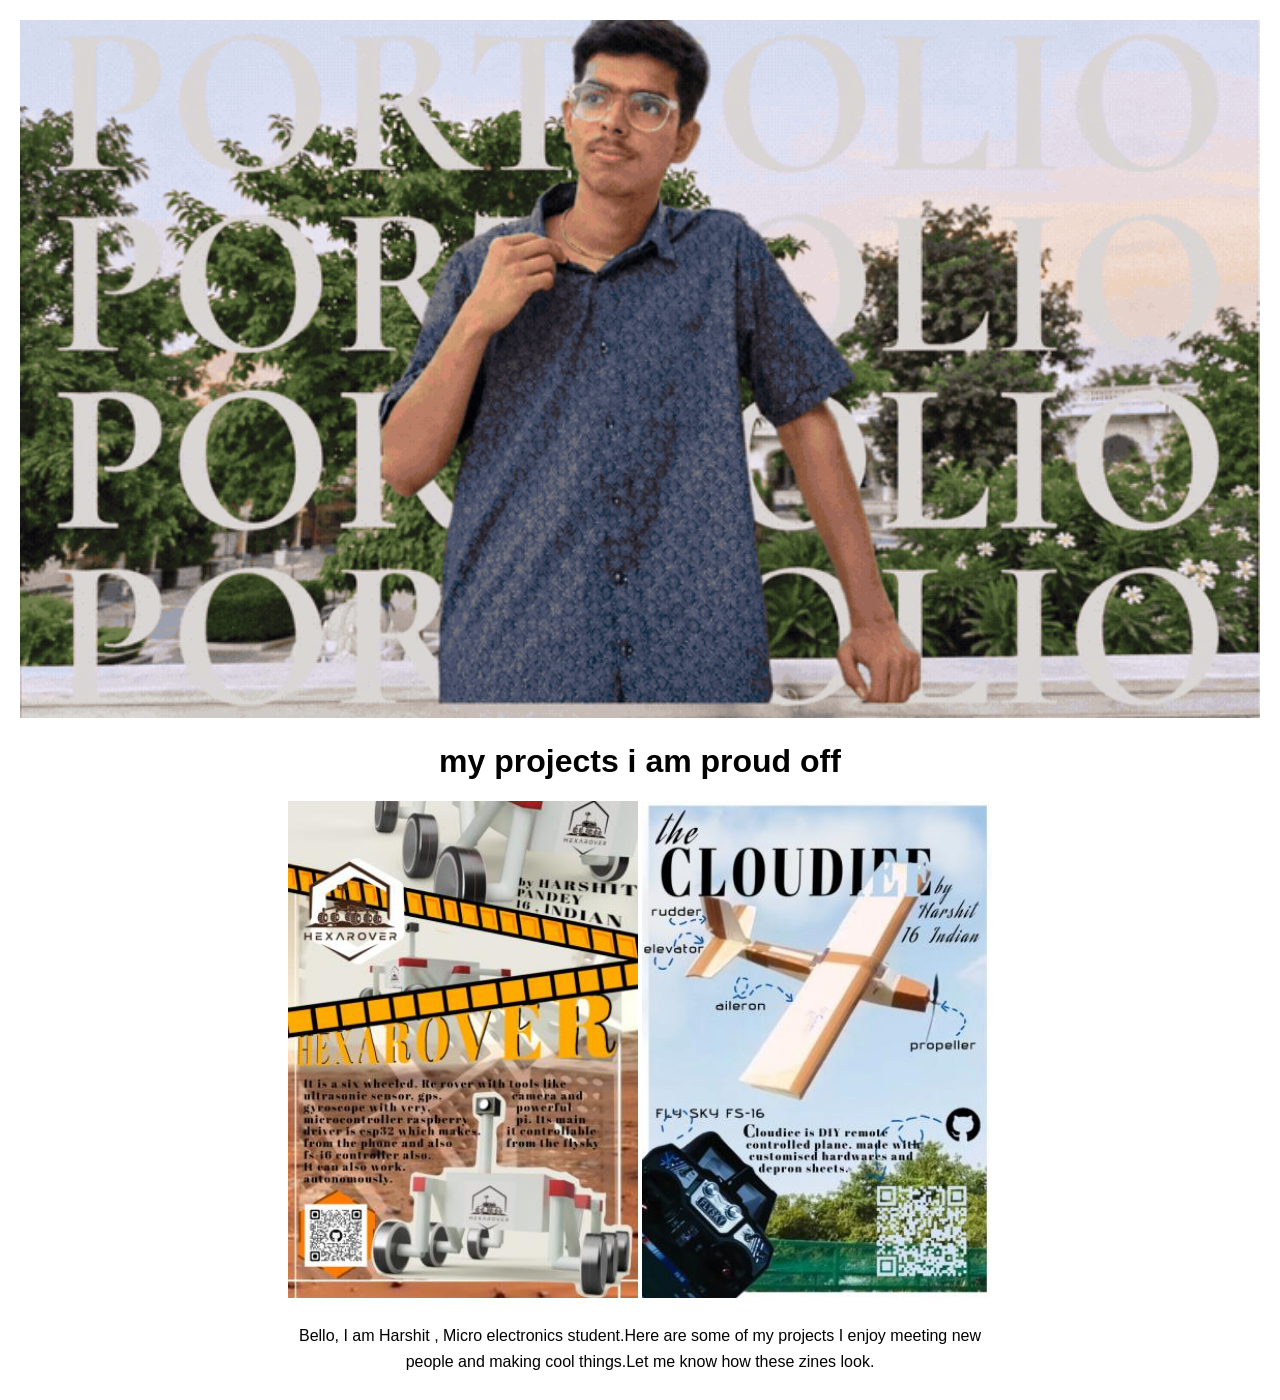
<file: index.html>
<!DOCTYPE html >
  <html>
    <head>
      <title >My Portfolio </title>
      <link rel="stylesheet" href="style.css">
    </head>
    <body>
      <img class="gif" src="assets/images/portfolio-hero.gif"
        alt="my hero gif for me as hero">

      <h1>my projects i am proud off</h1>

      <div class="zines">
        <img src="assets/images/hexarover.png" alt="zine for hexa">
        <img src="assets/images/cloudie.png" alt="cloudiee zine not showing">
      </div>
      <p>
        Bello, I am Harshit , Micro electronics student.Here are some of my projects
        I enjoy meeting new people and making cool things.Let me know how these zines look.
      </p>
    </body>
  </html>
</file>
<file: style.css>
body {
    background: white;
    font-family: Arial;
    text-align: center;
    margin: 20px;
}

.gif {
    width: 100%;
}

.zines img {
    width:43%;
    max-width: 350px;
    vertical-align: top;
}

p{
    max-width: 700px;
    margin: 25px auto;
    line-height: 1.6;
}
</file>
